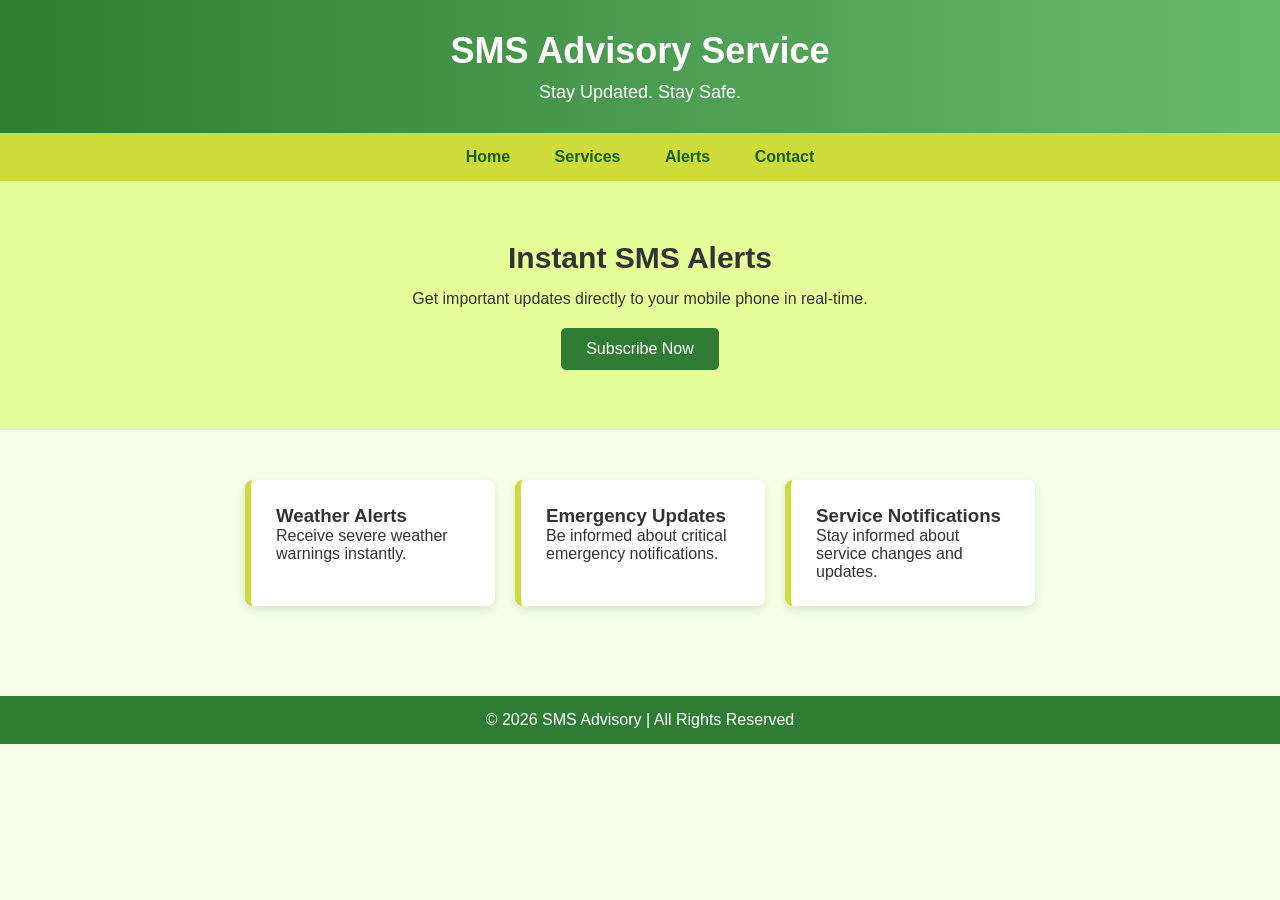
<file: advisory.html>
<!DOCTYPE html>
<html lang="en">
<head>
    <meta charset="UTF-8">
    <title>SMS Advisory</title>
    <link rel="stylesheet" href="advisory.css">
</head>
<body>

    <header>
        <h1>SMS Advisory Service</h1>
        <p>Stay Updated. Stay Safe.</p>
    </header>

    <nav>
        <a href="#">Home</a>
        <a href="#">Services</a>
        <a href="#">Alerts</a>
        <a href="#">Contact</a>
    </nav>

    <section class="hero">
        <h2>Instant SMS Alerts</h2>
        <p>Get important updates directly to your mobile phone in real-time.</p>
        <button>Subscribe Now</button>
    </section>

    <section class="features">
        <div class="card">
            <h3>Weather Alerts</h3>
            <p>Receive severe weather warnings instantly.</p>
        </div>

        <div class="card">
            <h3>Emergency Updates</h3>
            <p>Be informed about critical emergency notifications.</p>
        </div>

        <div class="card">
            <h3>Service Notifications</h3>
            <p>Stay informed about service changes and updates.</p>
        </div>
    </section>

    <footer>
        <p>© 2026 SMS Advisory | All Rights Reserved</p>
    </footer>

</body>
</html>
</file>
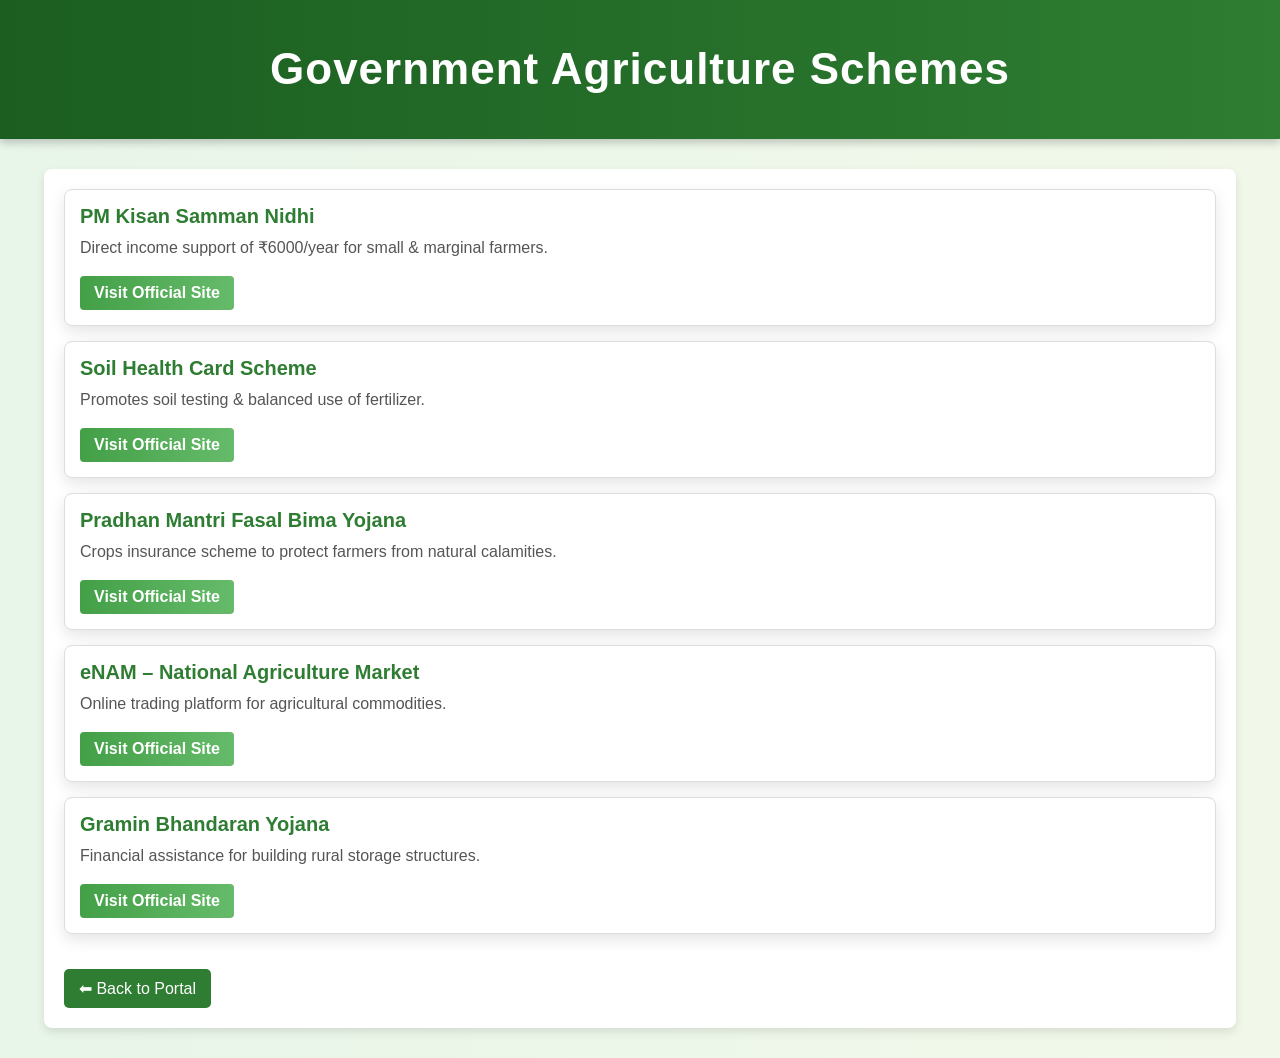
<file: schemes.html>
<!DOCTYPE html>
<html lang="en">
<head>
    <meta charset="UTF-8">
    <title>Government Agriculture Schemes</title>
    <meta name="viewport" content="width=device-width, initial-scale=1.0">
    <link rel="stylesheet" href="schemes.css">

    <style>
        body {
            font-family: Arial, sans-serif;
            background-color: #f4f9f4;
            margin: 0;
            padding: 0;
        }

        header {
            background-color: #2e7d32;
            color: white;
            padding: 15px;
            text-align: center;
        }

        .container {
            width: 90%;
            margin: 30px auto;
            background: white;
            padding: 20px;
            border-radius: 8px;
            box-shadow: 0 4px 10px rgba(0,0,0,0.1);
        }

        .scheme-box {
            border: 1px solid #ddd;
            padding: 15px;
            border-radius: 8px;
            margin-bottom: 15px;
        }

        .scheme-box h3 {
            margin: 0;
            color: #2e7d32;
        }

        .scheme-box p {
            margin: 8px 0;
        }

        .scheme-box a {
            display: inline-block;
            margin-top: 8px;
            color: white;
            background-color: #2196f3;
            padding: 8px 14px;
            border-radius: 4px;
            text-decoration: none;
        }

        .scheme-box a:hover {
            background-color: #0b74da;
        }

        .back-btn {
            display: inline-block;
            margin-top: 20px;
            padding: 10px 15px;
            background-color: #2e7d32;
            color: white;
            text-decoration: none;
            border-radius: 5px;
        }
    </style>
</head>
<body>

<header>
    <h1>Government Agriculture Schemes</h1>
</header>

<div class="container">

    <div class="scheme-box">
        <h3>PM Kisan Samman Nidhi</h3>
        <p>Direct income support of ₹6000/year for small & marginal farmers.</p>
        <a href="https://www.pmkisan.gov.in" target="_blank">Visit Official Site</a>
    </div>

    <div class="scheme-box">
        <h3>Soil Health Card Scheme</h3>
        <p>Promotes soil testing & balanced use of fertilizer.</p>
        <a href="https://soilhealth.dac.gov.in" target="_blank">Visit Official Site</a>
    </div>

    <div class="scheme-box">
        <h3>Pradhan Mantri Fasal Bima Yojana</h3>
        <p>Crops insurance scheme to protect farmers from natural calamities.</p>
        <a href="https://pmfby.gov.in" target="_blank">Visit Official Site</a>
    </div>

    <div class="scheme-box">
        <h3>eNAM – National Agriculture Market</h3>
        <p>Online trading platform for agricultural commodities.</p>
        <a href="https://www.enam.gov.in" target="_blank">Visit Official Site</a>
    </div>

    <div class="scheme-box">
        <h3>Gramin Bhandaran Yojana</h3>
        <p>Financial assistance for building rural storage structures.</p>
        <a href="https://agricoop.nic.in" target="_blank">Visit Official Site</a>
    </div>

    <a href="index.html" class="back-btn">⬅ Back to Portal</a>

</div>

</body>
</html>
</file>
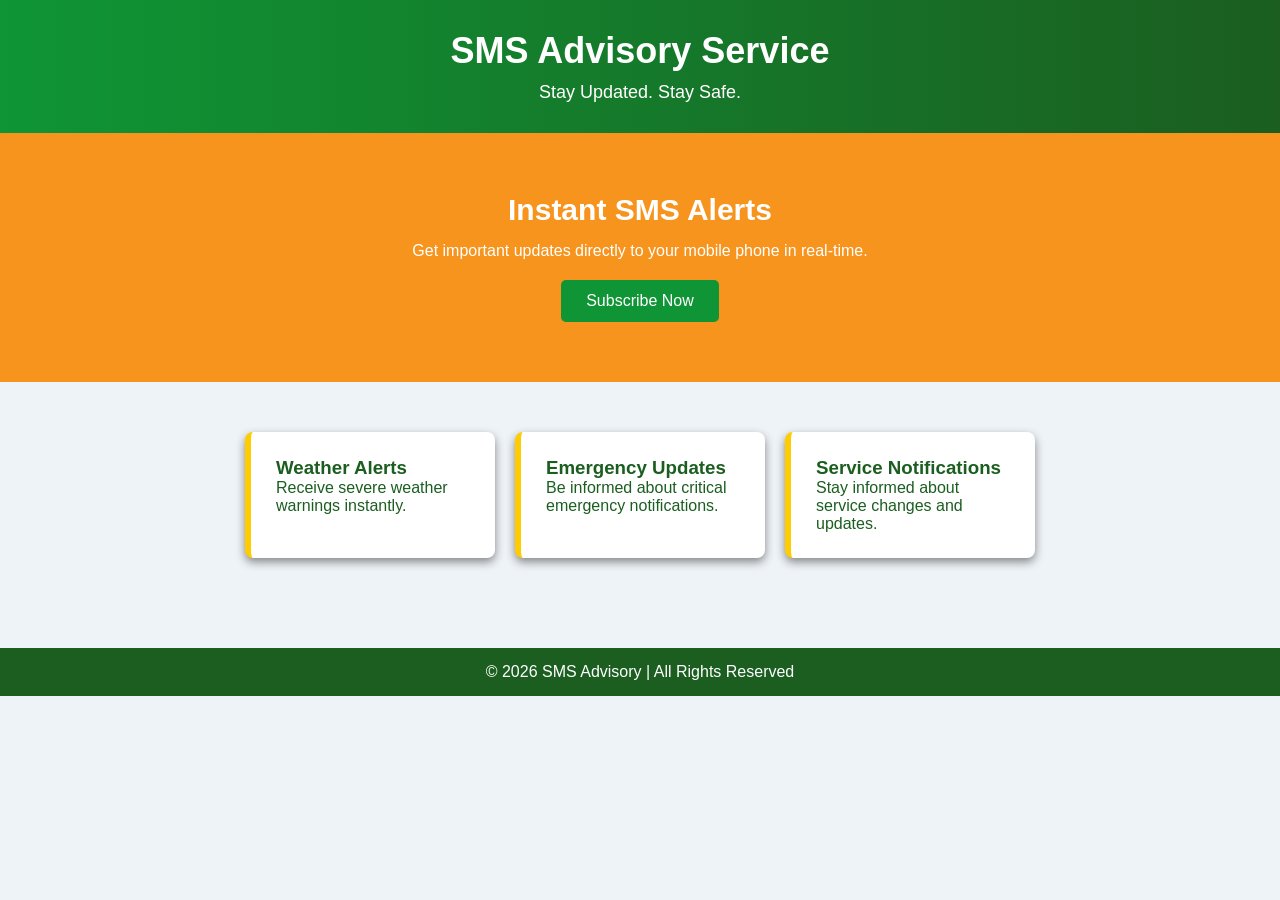
<file: sms.html>
<!DOCTYPE html>
<html lang="en">
<head>
    <meta charset="UTF-8">
    <title>SMS Advisory</title>
    <link rel="stylesheet" href="sms.css">
</head>
<body>

    <header>
        <h1>SMS Advisory Service</h1>
        <p>Stay Updated. Stay Safe.</p>
    </header>

    <section class="hero">
        <h2>Instant SMS Alerts</h2>
        <p>Get important updates directly to your mobile phone in real-time.</p>
        <button>Subscribe Now</button>
    </section>

    <section class="features">
        <div class="card">
            <h3>Weather Alerts</h3>
            <p>Receive severe weather warnings instantly.</p>
        </div>

        <div class="card">
            <h3>Emergency Updates</h3>
            <p>Be informed about critical emergency notifications.</p>
        </div>

        <div class="card">
            <h3>Service Notifications</h3>
            <p>Stay informed about service changes and updates.</p>
        </div>
    </section>

    <footer>
        <p>© 2026 SMS Advisory | All Rights Reserved</p>
    </footer>

</body>
</html>
</file>
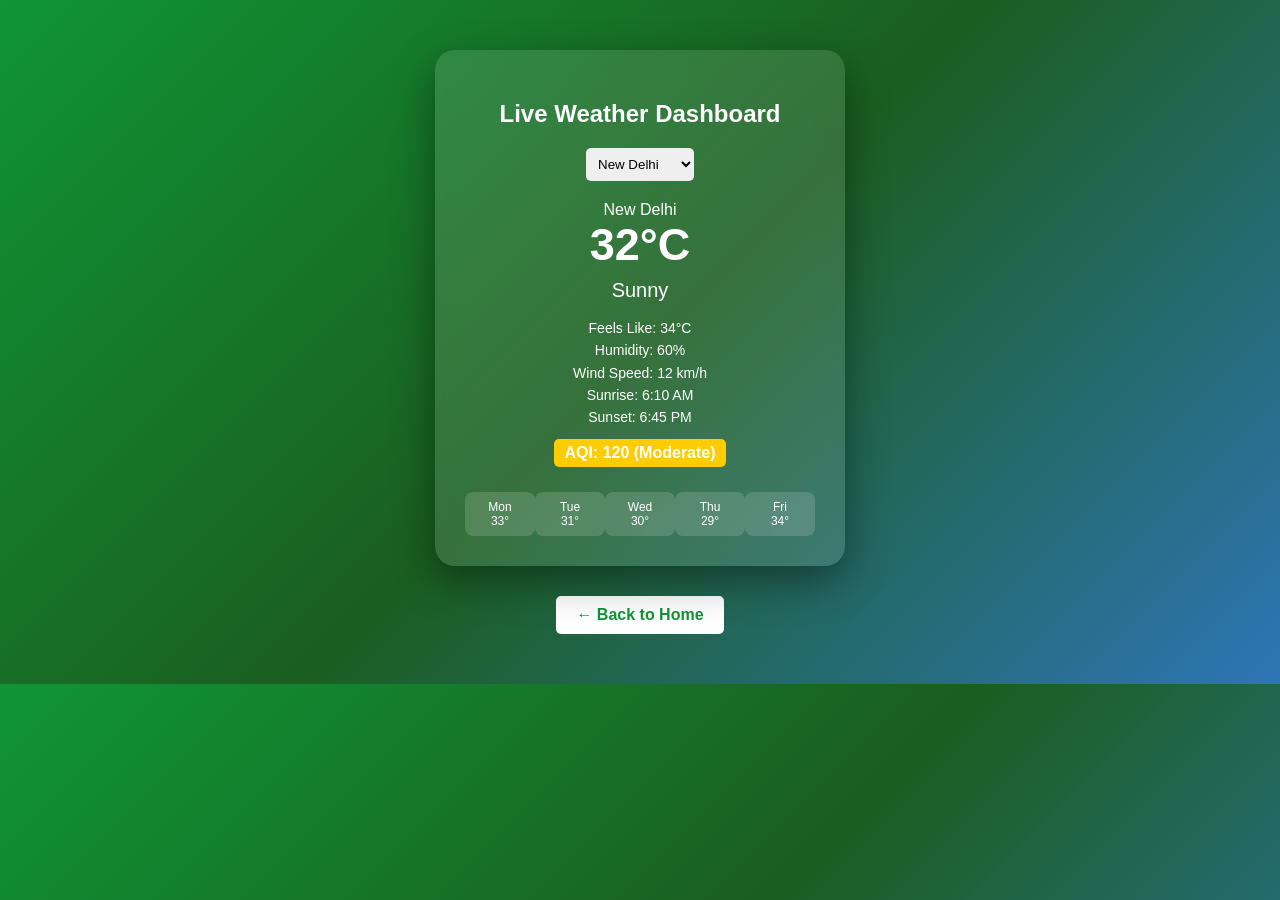
<file: weather.html>
<!DOCTYPE html>
<html>
<head>
    <title>Weather Dashboard</title>
    <meta name="viewport" content="width=device-width, initial-scale=1.0">

    <style>
        body {
            margin: 0;
            font-family: Arial, sans-serif;
            background: linear-gradient(135deg, #0f9535, #1b5e20, #2e75b6);
            color: white;
            text-align: center;
        }

        .weather-container {
            padding: 50px 20px;
        }

        .weather-card {
            background: rgba(255,255,255,0.12);
            backdrop-filter: blur(12px);
            padding: 30px;
            border-radius: 20px;
            width: 350px;
            margin: auto;
            box-shadow: 0 15px 40px rgba(0,0,0,0.4);
            transition: 0.3s;
        }

        .weather-card:hover {
            transform: translateY(-5px);
        }

        h2 {
            margin-bottom: 20px;
        }

        select {
            padding: 8px;
            border-radius: 5px;
            border: none;
            margin-bottom: 20px;
        }

        .temp {
            font-size: 45px;
            font-weight: bold;
        }

        .condition {
            font-size: 20px;
            margin: 8px 0;
        }

        .details {
            margin-top: 15px;
            font-size: 14px;
            line-height: 1.6;
        }

        .aqi {
            margin-top: 10px;
            font-weight: bold;
            padding: 5px 10px;
            border-radius: 5px;
            display: inline-block;
        }

        .forecast {
            margin-top: 25px;
            display: flex;
            justify-content: space-between;
        }

        .forecast div {
            background: rgba(255,255,255,0.15);
            padding: 8px;
            border-radius: 8px;
            width: 60px;
            font-size: 12px;
        }

        .back-btn {
            margin-top: 30px;
            display: inline-block;
            padding: 10px 20px;
            background: white;
            color: #0f9535;
            text-decoration: none;
            border-radius: 5px;
            font-weight: bold;
        }

        .back-btn:hover {
            background: #ffcc00;
            color: #1b5e20;
        }
    </style>
</head>

<body>

<div class="weather-container">
    <div class="weather-card">
        <h2>Live Weather Dashboard</h2>

        <select id="citySelect" onchange="changeWeather()">
    <option value="0">New Delhi</option>
    <option value="1">Mumbai</option>
    <option value="2">Chennai</option>
    <option value="3">Kolkata</option>
    <option value="4">Bangalore</option>
    <option value="5">Hyderabad</option>
    <option value="6">Pune</option>
    <option value="7">Lucknow</option>
    <option value="8">Patna</option>
    <option value="9">Jaipur</option>
    <option value="10">Bhopal</option>
    <option value="11">Chandigarh</option>
    <option value="12">Ahmedabad</option>
    <option value="13">Nagpur</option>
    <option value="14">Varanasi</option>
    <option value="15">Coimbatore</option>
    <option value="16">Indore</option>
    <option value="17">Kanpur</option>
</select>

        <div class="city">New Delhi</div>
        <div class="temp">32°C</div>
        <div class="condition">Sunny</div>

        <div class="details">
            Feels Like: <span class="feels">34°C</span><br>
            Humidity: <span class="humidity">60%</span><br>
            Wind Speed: <span class="wind">12 km/h</span><br>
            Sunrise: <span class="sunrise">6:10 AM</span><br>
            Sunset: <span class="sunset">6:45 PM</span>
        </div>

        <div class="aqi" id="aqiBox">AQI: 120 (Moderate)</div>

        <div class="forecast">
            <div>Mon<br>33°</div>
            <div>Tue<br>31°</div>
            <div>Wed<br>30°</div>
            <div>Thu<br>29°</div>
            <div>Fri<br>34°</div>
        </div>
    </div>

    <a href="firstpage.html" class="back-btn">← Back to Home</a>
</div>

<script>
    const weatherData = [
{ city:"New Delhi", temp:"32°C", feels:"34°C", condition:"Sunny", humidity:"60%", wind:"12 km/h", sunrise:"6:10 AM", sunset:"6:45 PM", aqi:"120 (Moderate)", aqiColor:"#ffcc00" },
{ city:"Mumbai", temp:"28°C", feels:"30°C", condition:"Cloudy", humidity:"75%", wind:"18 km/h", sunrise:"6:20 AM", sunset:"6:50 PM", aqi:"90 (Good)", aqiColor:"#0f9535" },
{ city:"Chennai", temp:"34°C", feels:"36°C", condition:"Hot", humidity:"55%", wind:"10 km/h", sunrise:"6:00 AM", sunset:"6:40 PM", aqi:"140 (Unhealthy)", aqiColor:"#f7941e" },
{ city:"Kolkata", temp:"30°C", feels:"32°C", condition:"Rainy", humidity:"80%", wind:"15 km/h", sunrise:"5:50 AM", sunset:"6:30 PM", aqi:"100 (Moderate)", aqiColor:"#ffcc00" },
{ city:"Bangalore", temp:"27°C", feels:"28°C", condition:"Pleasant", humidity:"65%", wind:"14 km/h", sunrise:"6:05 AM", sunset:"6:35 PM", aqi:"70 (Good)", aqiColor:"#0f9535" },
{ city:"Hyderabad", temp:"33°C", feels:"35°C", condition:"Sunny", humidity:"50%", wind:"11 km/h", sunrise:"6:08 AM", sunset:"6:42 PM", aqi:"95 (Moderate)", aqiColor:"#ffcc00" },
{ city:"Pune", temp:"29°C", feels:"31°C", condition:"Partly Cloudy", humidity:"62%", wind:"13 km/h", sunrise:"6:15 AM", sunset:"6:48 PM", aqi:"85 (Good)", aqiColor:"#0f9535" },
{ city:"Lucknow", temp:"31°C", feels:"33°C", condition:"Clear", humidity:"58%", wind:"10 km/h", sunrise:"6:05 AM", sunset:"6:38 PM", aqi:"110 (Moderate)", aqiColor:"#ffcc00" },
{ city:"Patna", temp:"30°C", feels:"32°C", condition:"Humid", humidity:"78%", wind:"9 km/h", sunrise:"5:55 AM", sunset:"6:32 PM", aqi:"130 (Unhealthy)", aqiColor:"#f7941e" },
{ city:"Jaipur", temp:"35°C", feels:"37°C", condition:"Hot", humidity:"40%", wind:"15 km/h", sunrise:"6:12 AM", sunset:"6:50 PM", aqi:"150 (Unhealthy)", aqiColor:"#f7941e" },
{ city:"Bhopal", temp:"30°C", feels:"31°C", condition:"Sunny", humidity:"52%", wind:"12 km/h", sunrise:"6:10 AM", sunset:"6:44 PM", aqi:"105 (Moderate)", aqiColor:"#ffcc00" },
{ city:"Chandigarh", temp:"29°C", feels:"30°C", condition:"Cloudy", humidity:"66%", wind:"14 km/h", sunrise:"6:18 AM", sunset:"6:55 PM", aqi:"95 (Good)", aqiColor:"#0f9535" },
{ city:"Ahmedabad", temp:"34°C", feels:"36°C", condition:"Hot", humidity:"45%", wind:"16 km/h", sunrise:"6:22 AM", sunset:"6:58 PM", aqi:"140 (Unhealthy)", aqiColor:"#f7941e" },
{ city:"Nagpur", temp:"33°C", feels:"35°C", condition:"Sunny", humidity:"50%", wind:"12 km/h", sunrise:"6:09 AM", sunset:"6:43 PM", aqi:"115 (Moderate)", aqiColor:"#ffcc00" },
{ city:"Varanasi", temp:"31°C", feels:"33°C", condition:"Clear", humidity:"60%", wind:"10 km/h", sunrise:"6:02 AM", sunset:"6:36 PM", aqi:"125 (Moderate)", aqiColor:"#ffcc00" },
{ city:"Coimbatore", temp:"28°C", feels:"29°C", condition:"Pleasant", humidity:"68%", wind:"13 km/h", sunrise:"6:01 AM", sunset:"6:33 PM", aqi:"80 (Good)", aqiColor:"#0f9535" },
{ city:"Indore", temp:"30°C", feels:"32°C", condition:"Sunny", humidity:"55%", wind:"11 km/h", sunrise:"6:11 AM", sunset:"6:45 PM", aqi:"100 (Moderate)", aqiColor:"#ffcc00" },
{ city:"Kanpur", temp:"32°C", feels:"34°C", condition:"Hot", humidity:"57%", wind:"12 km/h", sunrise:"6:06 AM", sunset:"6:40 PM", aqi:"120 (Moderate)", aqiColor:"#ffcc00" }
];

    function changeWeather() {
        const index = document.getElementById("citySelect").value;
        const data = weatherData[index];

        document.querySelector(".city").textContent = data.city;
        document.querySelector(".temp").textContent = data.temp;
        document.querySelector(".condition").textContent = data.condition;
        document.querySelector(".feels").textContent = data.feels;
        document.querySelector(".humidity").textContent = data.humidity;
        document.querySelector(".wind").textContent = data.wind;
        document.querySelector(".sunrise").textContent = data.sunrise;
        document.querySelector(".sunset").textContent = data.sunset;

        const aqiBox = document.getElementById("aqiBox");
        aqiBox.textContent = "AQI: " + data.aqi;
        aqiBox.style.background = data.aqiColor;
    }

    changeWeather();
</script>

</body>
</html>
</file>
<file: advisory.css>
* {
    margin: 0;
    padding: 0;
    box-sizing: border-box;
    font-family: Arial, sans-serif;
}

body {
    background-color: #f4ffe6;
    color: #333;
}

/* Header */
header {
    background: linear-gradient(to right, #2e7d32, #66bb6a);
    color: white;
    text-align: center;
    padding: 30px 20px;
}

header h1 {
    font-size: 36px;
}

header p {
    margin-top: 10px;
    font-size: 18px;
}

/* Navigation */
nav {
    background-color: #cddc39;
    text-align: center;
    padding: 15px;
}

nav a {
    text-decoration: none;
    color: #1b5e20;
    margin: 0 20px;
    font-weight: bold;
    transition: 0.3s;
}

nav a:hover {
    color: #ffffff;
}

/* Hero Section */
.hero {
    text-align: center;
    padding: 60px 20px;
    background-color: #e6ff99;
}

.hero h2 {
    font-size: 30px;
    margin-bottom: 15px;
}

.hero button {
    margin-top: 20px;
    padding: 12px 25px;
    background-color: #2e7d32;
    color: white;
    border: none;
    border-radius: 5px;
    cursor: pointer;
    font-size: 16px;
    transition: 0.3s;
}

.hero button:hover {
    background-color: #1b5e20;
}

/* Features Section */
.features {
    display: flex;
    justify-content: center;
    padding: 50px 20px;
    gap: 20px;
    flex-wrap: wrap;
}

.card {
    background-color: #ffffff;
    border-left: 6px solid #cddc39;
    padding: 25px;
    width: 250px;
    box-shadow: 0 4px 10px rgba(0,0,0,0.1);
    border-radius: 8px;
    transition: 0.3s;
}

.card:hover {
    transform: translateY(-5px);
}

/* Footer */
footer {
    text-align: center;
    background-color: #2e7d32;
    color: white;
    padding: 15px;
    margin-top: 40px;
}
</file>
<file: schemes.css>
body {
    font-family: 'Segoe UI', sans-serif;
    background: linear-gradient(to right, #e8f5e9, #f1f8e9);
    margin: 0;
    padding: 0;
}

header {
    background: linear-gradient(to right, #1b5e20, #2e7d32);
    color: white;
    padding: 25px;
    text-align: center;
    font-size: 22px;
    letter-spacing: 1px;
    box-shadow: 0 4px 8px rgba(0,0,0,0.2);
}

.container {
    width: 90%;
    margin: 40px auto;
}

.scheme-box {
    background: white;
    border-radius: 12px;
    padding: 20px;
    margin-bottom: 20px;
    box-shadow: 0 6px 15px rgba(0,0,0,0.1);
    transition: all 0.3s ease;
    position: relative;
    overflow: hidden;
}

.scheme-box:hover {
    transform: translateY(-5px);
    box-shadow: 0 10px 20px rgba(0,0,0,0.2);
}

.scheme-box h3 {
    margin: 0;
    color: #1b5e20;
    font-size: 20px;
}

.scheme-box p {
    margin: 10px 0;
    color: #555;
    line-height: 1.5;
}

.scheme-box a {
    display: inline-block;
    padding: 10px 18px;
    background: linear-gradient(to right, #43a047, #66bb6a);
    color: white;
    text-decoration: none;
    border-radius: 25px;
    font-weight: bold;
    transition: 0.3s;
}

.scheme-box a:hover {
    background: linear-gradient(to right, #2e7d32, #388e3c);
}

.back-btn {
    display: inline-block;
    margin-top: 25px;
    padding: 10px 18px;
    background: #1b5e20;
    color: white;
    text-decoration: none;
    border-radius: 25px;
    transition: 0.3s;
}

.back-btn:hover {
    background: #0d3b12;
}
</file>
<file: sms.css>
* {
    margin: 0;
    padding: 0;
    box-sizing: border-box;
    font-family: Arial, sans-serif;
}

body {
    background-color: #eef3f7;
    color: #1b5e20;
}

/* Header */
header {
    background: linear-gradient(to right, #0f9535, #1b5e20);
    color: white;
    text-align: center;
    padding: 30px 20px;
}

header h1 {
    font-size: 36px;
}

header p {
    margin-top: 10px;
    font-size: 18px;
}

/* Navigation */
nav {
    background-color: #ffcc00;
    text-align: center;
    padding: 15px;
}

nav a {
    text-decoration: none;
    color: #1b5e20;
    margin: 0 20px;
    font-weight: bold;
    transition: 0.3s;
}

nav a:hover {
    color: #0f9535;
}

/* Hero Section */
.hero {
    text-align: center;
    padding: 60px 20px;
    background-color: #f7941e;
    color: white;
}

.hero h2 {
    font-size: 30px;
    margin-bottom: 15px;
}

.hero button {
    margin-top: 20px;
    padding: 12px 25px;
    background-color: #0f9535;
    color: white;
    border: none;
    border-radius: 5px;
    cursor: pointer;
    font-size: 16px;
    transition: 0.3s;
}

.hero button:hover {
    background-color: #1b5e20;
}

/* Features Section */
.features {
    display: flex;
    justify-content: center;
    padding: 50px 20px;
    gap: 20px;
    flex-wrap: wrap;
}

.card {
    background-color: white;
    border-left: 6px solid #ffcc00;
    padding: 25px;
    width: 250px;
    box-shadow: 0 4px 10px rgba(0, 0, 0, 0.45);
    border-radius: 8px;
    transition: 0.3s;
}

.card:hover {
    transform: translateY(-5px);
}

/* Footer */
footer {
    text-align: center;
    background-color: #1b5e20;
    color: white;
    padding: 15px;
    margin-top: 40px;
}
</file>
